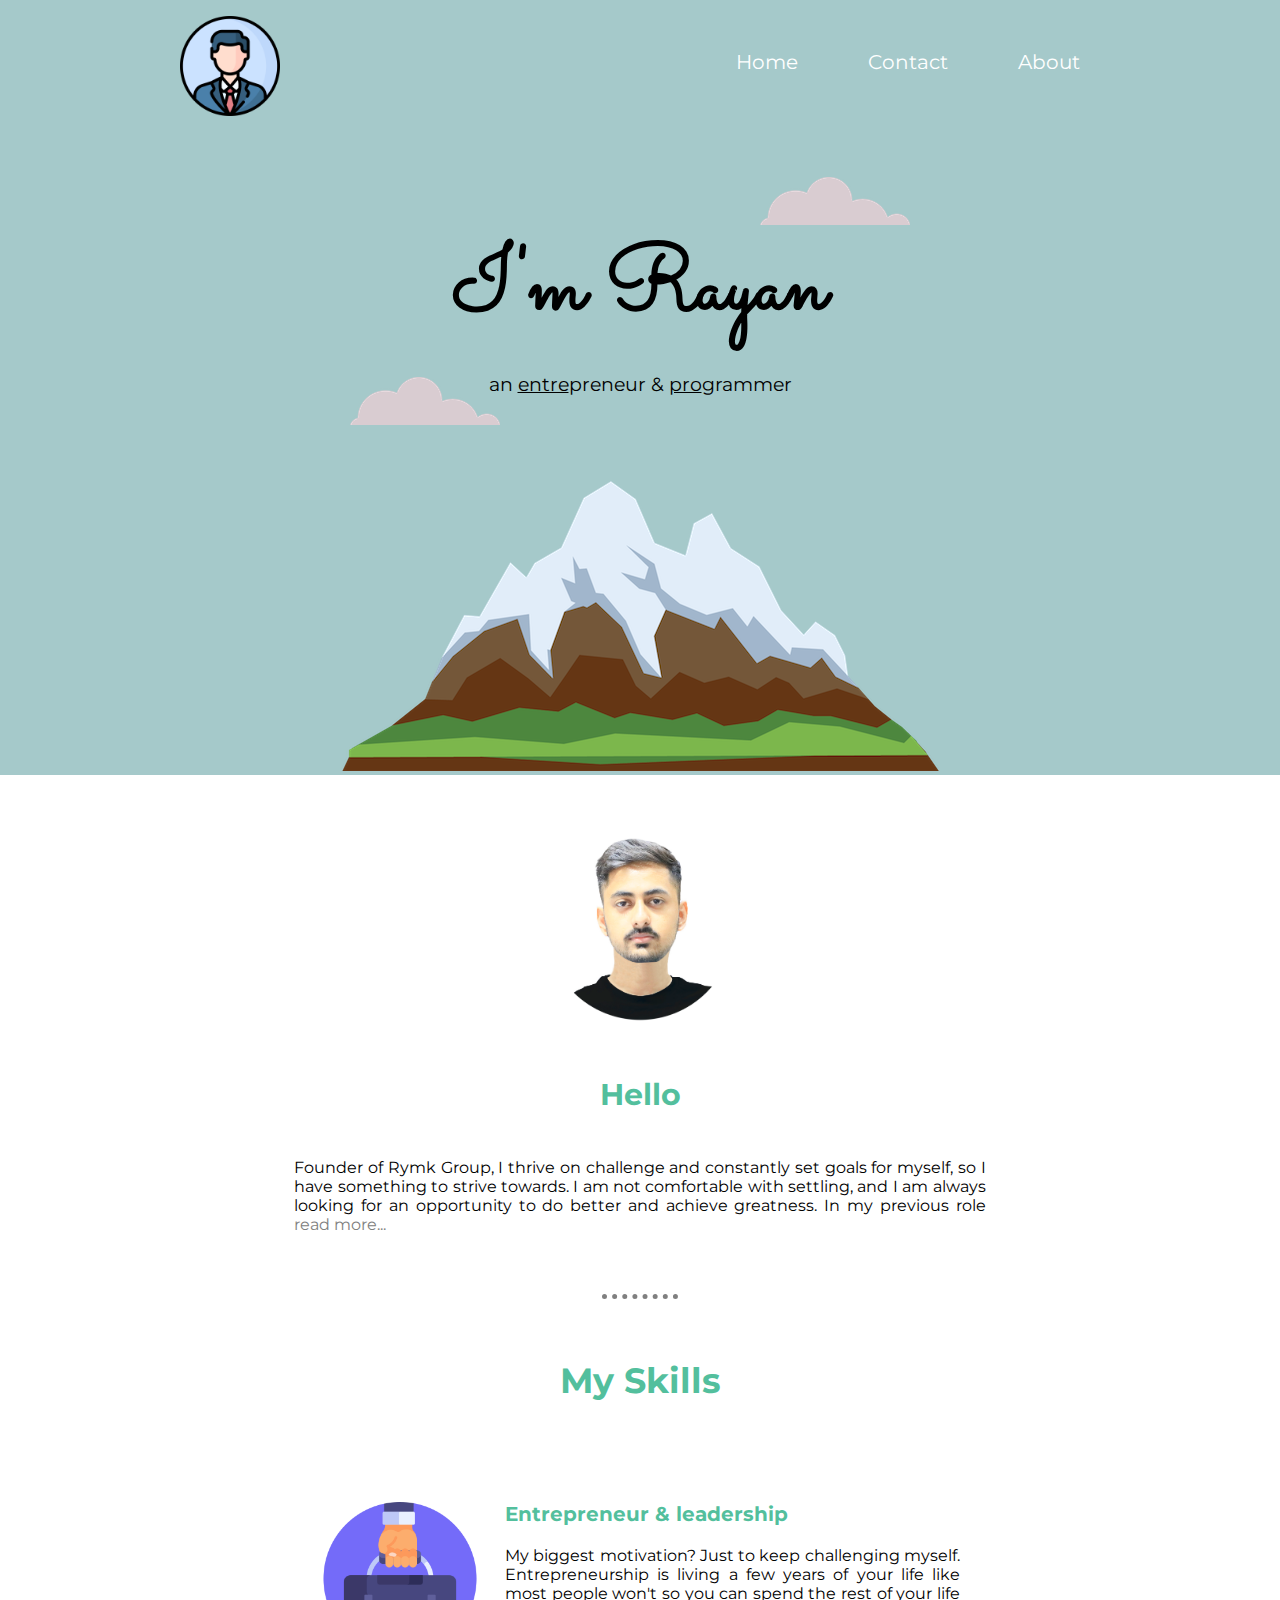
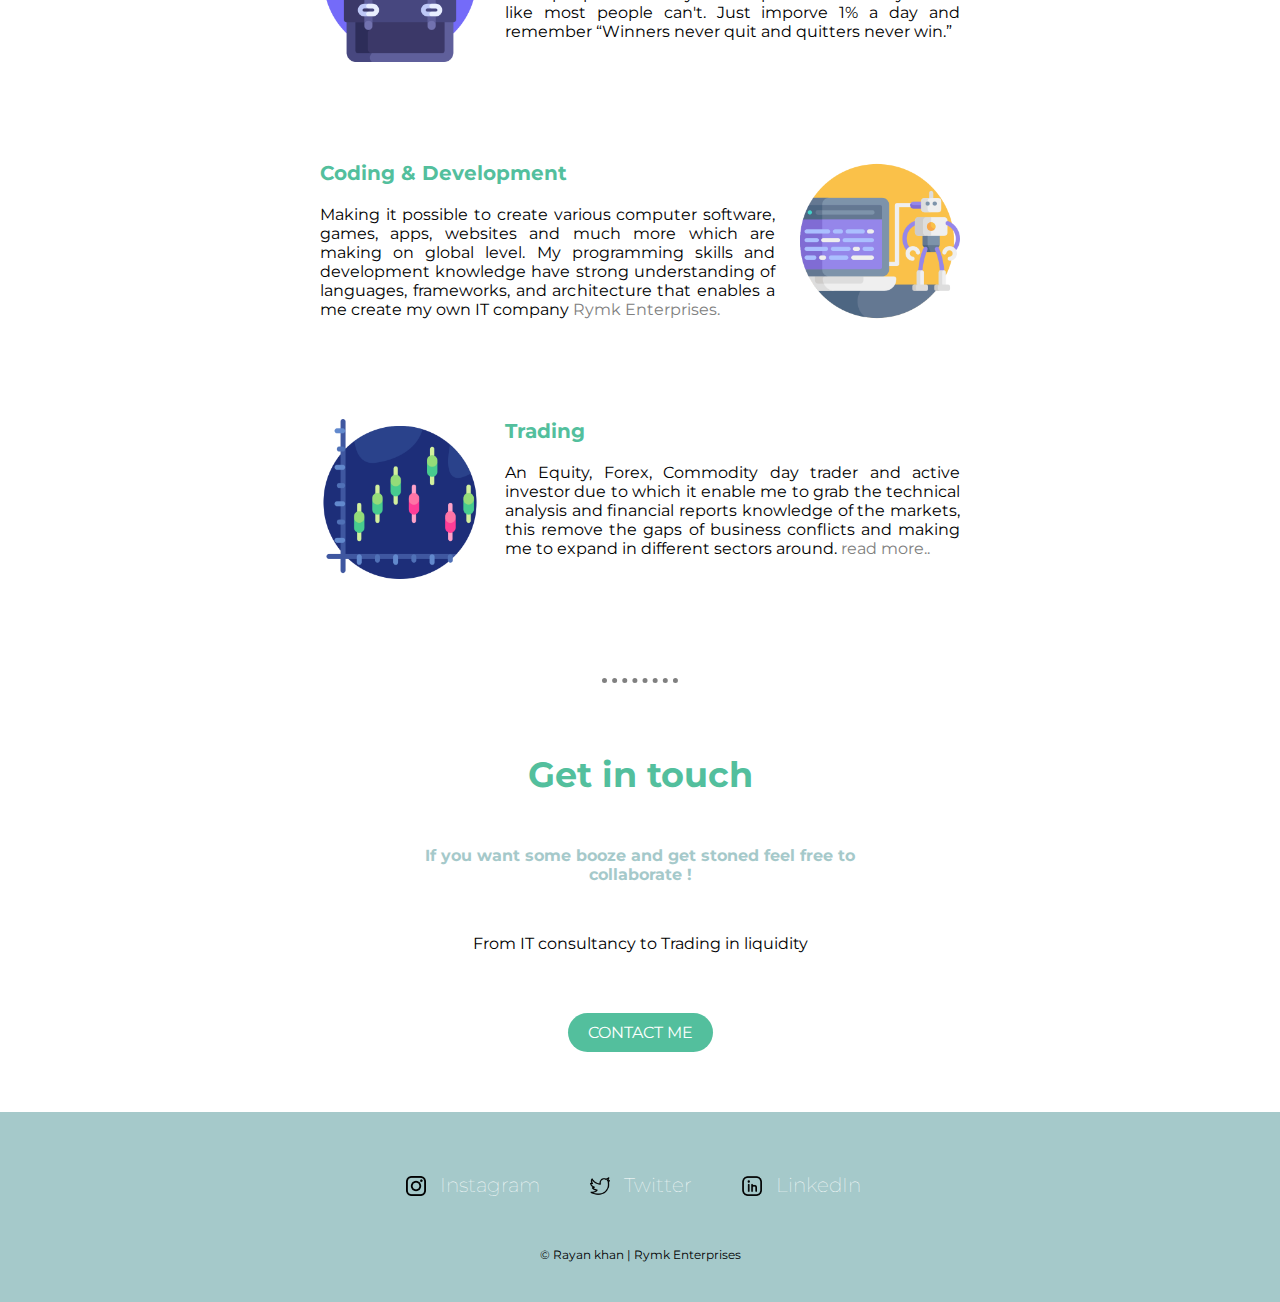
<file: index.html>
<!DOCTYPE html>
<html lang="en">

<head>
   <meta charset="UTF-8">
   <meta http-equiv="X-UA-Compatible" content="IE=edge">
   <meta name="viewport" content="width=device-width, initial-scale=1.0">
   <title>Mohammad Rayan Khan</title>
   <link rel="stylesheet" href="css/style.css">
   <link rel="icon" href="favicon.ico?v=2">
   <link rel="preconnect" href="https://fonts.googleapis.com">
   <link rel="preconnect" href="https://fonts.gstatic.com" crossorigin>
   <link href="https://fonts.googleapis.com/css2?family=Merriweather&family=Montserrat&family=Sacramento&display=swap"
      rel="stylesheet">
</head>

<body>

   <!--------------------Nav Bar--------------------->
   <div id="nav-bar">
      <ul class="nav-ul">
         <li class="nav-list-img"><a href="index.html" class="nav-items-img"><img src="image/profile.png"
                  alt="rayan-img" class="p-photo"></a>
         </li>
         <li class="nav-list">
            <a href="index.html" class="nav-items">Home</a>
         </li>
         <li class="nav-list">
            <a href="contact.html" class="nav-items" target="_blank">Contact</a>
         </li>
         <li class="nav-list">
            <a href="about.html" class="nav-items">About</a>
         </li>
      </ul>
   </div>
   <!--------------------Hero 1--------------------->
   <div id="t-container">
      <img src="image/cloud.png" alt="cloud-img" class="t-cloud">
      <h1 class="m-heading">I'm Rayan</h1>
      <p class="m-para">an <span class="m-span">entre</span>preneur & <span class="m-span">pro</span>grammer</p>
      <img src="image/cloud.png" alt="cloud-img" class="b-cloud">
      <img src="image/mountain.png" alt="mountain-img" class="b-mountain">
   </div>
   <!--------------------Hero 2--------------------->
   <div id="hero2">
         <img src="image/p-photo.png" alt="rayan-img" class="hero2-img">
         <div class="hero2-text">
            <h3 class="hero2-head">Hello</h3>
            <p class="hero2-para">Founder of Rymk Group, I thrive on challenge and constantly set goals for myself, so I have something to strive towards. I am not comfortable with settling, and I am always looking for an opportunity to do better and achieve greatness. In my previous role <a href="#" class="hero-2-a">read more...</a></p>
       </div>
   </div>

   <hr>

   <!--------------------Hero 3--------------------->
   <div id="myskill">
      <h2 class="skill-head">My Skills</h2>
         <div class="skill-row1">
            <img src="image/business.png" alt="Entrepreneur-img" class="enter-img">
            <h3 class="myskill-head hover-all-black">Entrepreneur & leadership</h3>
            <p class="myskill-para1">My biggest motivation? Just to keep challenging myself. Entrepreneurship is living a few years of your life like most people won't so you can spend the rest of your life like most people can't. Just imporve 1% a day and remember “Winners never quit and quitters never win.”</p>
         </div>
         <div class="skill-row2">
            <img src="image/coding.png" alt="code-img" class="code-img">
            <h3 class="myskill-head hover-all-black">Coding & Development</h3>
            <p class="myskill-para2">Making it possible to create various computer software, games, apps, websites and much more which are making on global level. My programming skills and development knowledge have strong understanding of languages, frameworks, and architecture that enables a me create my own IT company <a href="wwww.rymkenterprises.com" class="rymk-link">Rymk Enterprises.</a></p>
         </div> 
         <div class="skill-row3">
            <img src="image/trading.png" alt="trading-img" class="trade-img">
            <h3 class="myskill-head hover-all-black">Trading</h3>
            <p class="myskill-para3">An Equity, Forex, Commodity day trader and active investor due to which it enable me to grab the technical analysis and financial reports knowledge of the markets, this remove the gaps of business conflicts and making me to expand in different sectors around. <a href="#" class="rymk-link">read more..</a></p>
         </div>
   </div>

   <hr>
 <!--------------------Hero 4--------------------->
   <div id="b-contact">
         <h2 class="b-contact-head">Get in touch</h2>
         <h3 class="b-contact-head2">If you want some booze and get stoned feel free to collaborate !   </h3>
         <p class="b-contact-para">From IT consultancy to Trading in liquidity </p>

   </div>
   <div id="btn-c">
      <a class="btn" href="mailto:name@email.com">CONTACT ME</a>
   </div>



 <!--------------------Hero 5--------------------->
   <div id="footer">
      <div class="footer-items">
      <a href="#" class="footer-link"><img src="image/instagram-logo.png" alt="Instagram-img" class="social-img">Instagram</a>
      <a href="#" class="footer-link"><img src="image/twitter.png" alt="twitter-img" class="social-img">Twitter</a>
      <a href="#" class="footer-link"><img src="image/linkedin.png" alt="Linkedin-img" class="social-img">LinkedIn</a>
   </div>
      <p class="footer-para">&#169; Rayan khan | Rymk Enterprises</p>
   </div>

</body>

</html>
</file>
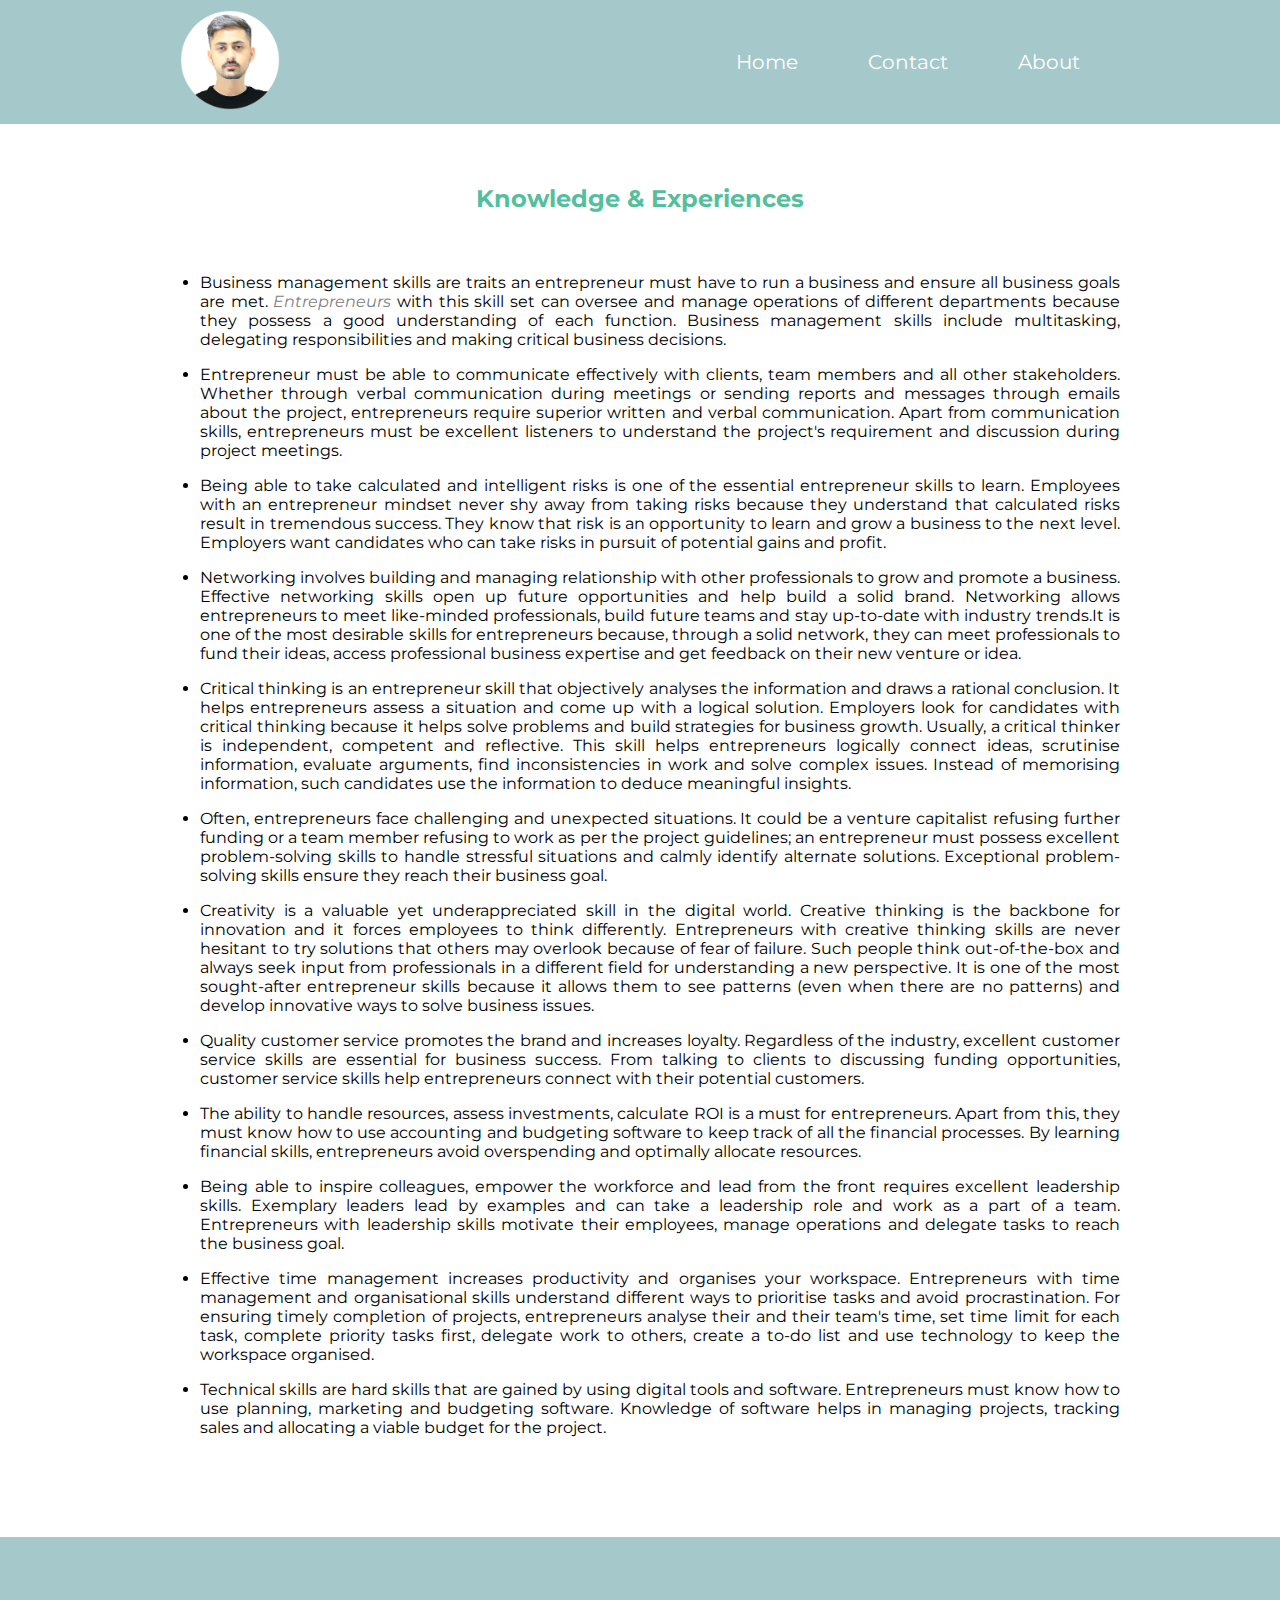
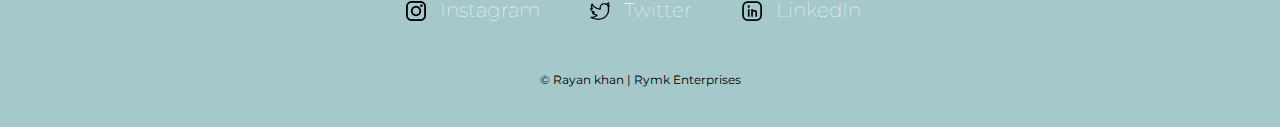
<file: about.html>
<!DOCTYPE html>
<html lang="en">

<head>
    <meta charset="UTF-8">
    <meta http-equiv="X-UA-Compatible" content="IE=edge">
    <meta name="viewport" content="width=device-width, initial-scale=1.0">
    <title>Rayan's About page</title>
    <link rel="icon" href="favicon.ico?v=2">
    <link rel="preconnect" href="https://fonts.googleapis.com">
    <link rel="preconnect" href="https://fonts.gstatic.com" crossorigin>
    <link href="https://fonts.googleapis.com/css2?family=Merriweather&family=Montserrat&family=Sacramento&display=swap"
        rel="stylesheet">
    <link rel="stylesheet" href="css/style.css">
    <style>
        .p-photo {
         position: absolute;
         width: 100px;
         height: 100px;
         left: 180px;
         top: 9.5px;
      }
    </style>
</head>

<body>
    <!--------------------Nav Bar--------------------->
    <div id="nav-bar">
        <ul class="nav-ul">
            <li class="nav-list-img"><a href="index.html" class="nav-items-img"><img src="image/p-photo.png"
                        alt="rayan-img" class="p-photo"></a>
            </li>
            <li class="nav-list">
                <a href="index.html" class="nav-items">Home</a>
            </li>
            <li class="nav-list">
                <a href="contact.html" class="nav-items" target="_blank">Contact</a>
            </li>
            <li class="nav-list">
                <a href="about.html" class="nav-items">About</a>
            </li>
        </ul>
    </div>
    <!--------------------About--------------------->
    <div id="about-page">
        <h2 class="About-head hover-all-blue">Knowledge & Experiences</h2>
        <div class="about-para">
            <ul>
                <li>
                    <p>Business management skills are traits an entrepreneur must have to run a business and ensure all
                        business
                        goals are met. <em><a href="https://en.wikipedia.org/wiki/Entrepreneurship"
                                target="_blank" class="about-a">Entrepreneurs</a> </em>with this skill set can oversee and manage
                        operations of
                        different departments because they possess a good understanding of each function. Business
                        management
                        skills include multitasking, delegating responsibilities and making critical business decisions.
                    </p>
                </li>

                <li>
                    <p>Entrepreneur must be able to communicate effectively with clients, team members and all other
                        stakeholders. Whether through verbal communication during meetings or sending reports and
                        messages
                        through
                        emails about the project, entrepreneurs require superior written and verbal communication. Apart
                        from
                        communication skills, entrepreneurs must be excellent listeners to understand the project's
                        requirement
                        and
                        discussion during project meetings.</p>
                </li>

                <li>
                    <p>Being able to take calculated and intelligent risks is one of the essential entrepreneur skills
                        to learn.
                        Employees with an entrepreneur mindset never shy away from taking risks because they understand
                        that
                        calculated risks result in tremendous success. They know that risk is an opportunity to learn
                        and grow a
                        business to the next level. Employers want candidates who can take risks in pursuit of potential
                        gains
                        and
                        profit.</p>

                </li>

                <li>
                    <p>Networking involves building and managing relationship with other professionals to grow and
                        promote a
                        business. Effective networking skills open up future opportunities and help build a solid brand.
                        Networking allows entrepreneurs to meet like-minded professionals, build future teams and stay
                        up-to-date with industry
                        trends.It is one of the most desirable skills for entrepreneurs because, through a solid
                        network, they
                        can meet professionals to fund their ideas, access professional business expertise and get
                        feedback on
                        their new
                        venture or idea.</p>
                </li>
                <li>
                    <p>Critical thinking is an entrepreneur skill that objectively analyses the information and draws a
                        rational
                        conclusion. It helps entrepreneurs assess a situation and come up with a logical solution.
                        Employers
                        look for candidates with critical thinking because it helps solve problems and build strategies
                        for
                        business growth. Usually, a critical thinker is independent, competent and reflective. This
                        skill helps
                        entrepreneurs logically connect ideas, scrutinise information, evaluate arguments, find
                        inconsistencies
                        in work and solve complex issues. Instead of memorising information, such candidates use the
                        information
                        to deduce meaningful insights.</p>
                </li>
                <li>
                    <p>Often, entrepreneurs face challenging and unexpected situations. It could be a venture capitalist
                        refusing further funding or a team member refusing to work as per the project guidelines; an
                        entrepreneur must possess excellent problem-solving skills to handle stressful situations and
                        calmly
                        identify alternate solutions. Exceptional problem-solving skills ensure they reach their
                        business goal.
                    </p>
                </li>
                <li>
                    <p>Creativity is a valuable yet underappreciated skill in the digital world. Creative thinking is
                        the
                        backbone for innovation and it forces employees to think differently. Entrepreneurs with
                        creative
                        thinking skills are never hesitant to try solutions that others may overlook because of fear of
                        failure.
                        Such people think out-of-the-box and always seek input from professionals in a different field
                        for
                        understanding a new perspective. It is one of the most sought-after entrepreneur skills because
                        it
                        allows them to see patterns (even when there are no patterns) and develop innovative ways to
                        solve
                        business issues.</p>
                </li>
                <li>
                    <p>Quality customer service promotes the brand and increases loyalty. Regardless of the industry,
                        excellent
                        customer service skills are essential for business success. From talking to clients to
                        discussing
                        funding opportunities, customer service skills help entrepreneurs connect with their potential
                        customers.</p>
                </li>

                <li>
                    <p>The ability to handle resources, assess investments, calculate ROI is a must for entrepreneurs.
                        Apart
                        from this, they must know how to use accounting and budgeting software to keep track of all the
                        financial processes. By learning financial skills, entrepreneurs avoid overspending and
                        optimally
                        allocate resources.</p>
                </li>
                <li>
                    <p>Being able to inspire colleagues, empower the workforce and lead from the front requires
                        excellent
                        leadership skills. Exemplary leaders lead by examples and can take a leadership role and work as
                        a part
                        of a team. Entrepreneurs with leadership skills motivate their employees, manage operations and
                        delegate
                        tasks to reach the business goal.</p>
                </li>
                <li>
                    <p>Effective time management increases productivity and organises your workspace. Entrepreneurs with
                        time
                        management and organisational skills understand different ways to prioritise tasks and avoid
                        procrastination. For ensuring timely completion of projects, entrepreneurs analyse their and
                        their
                        team's time, set time limit for each task, complete priority tasks first, delegate work to
                        others,
                        create a to-do list and use technology to keep the workspace organised.</p>
                </li>
                <li>
                    <p>Technical skills are hard skills that are gained by using digital tools and software.
                        Entrepreneurs must
                        know how to use planning, marketing and budgeting software. Knowledge of software helps in
                        managing
                        projects, tracking sales and allocating a viable budget for the project.</p>
                </li>
            </ul>
        </div>
    </div>






    <!--------------------Hero 5--------------------->
    <div id="footer">
        <div class="footer-items">
            <a href="#" class="footer-link"><img src="image/instagram-logo.png" alt="Instagram-img"
                    class="social-img">Instagram</a>
            <a href="#" class="footer-link"><img src="image/twitter.png" alt="twitter-img"
                    class="social-img">Twitter</a>
            <a href="#" class="footer-link"><img src="image/linkedin.png" alt="Linkedin-img"
                    class="social-img">LinkedIn</a>
        </div>
        <p class="footer-para">&#169; Rayan khan | Rymk Enterprises</p>
    </div>


</body>

</html>
</file>
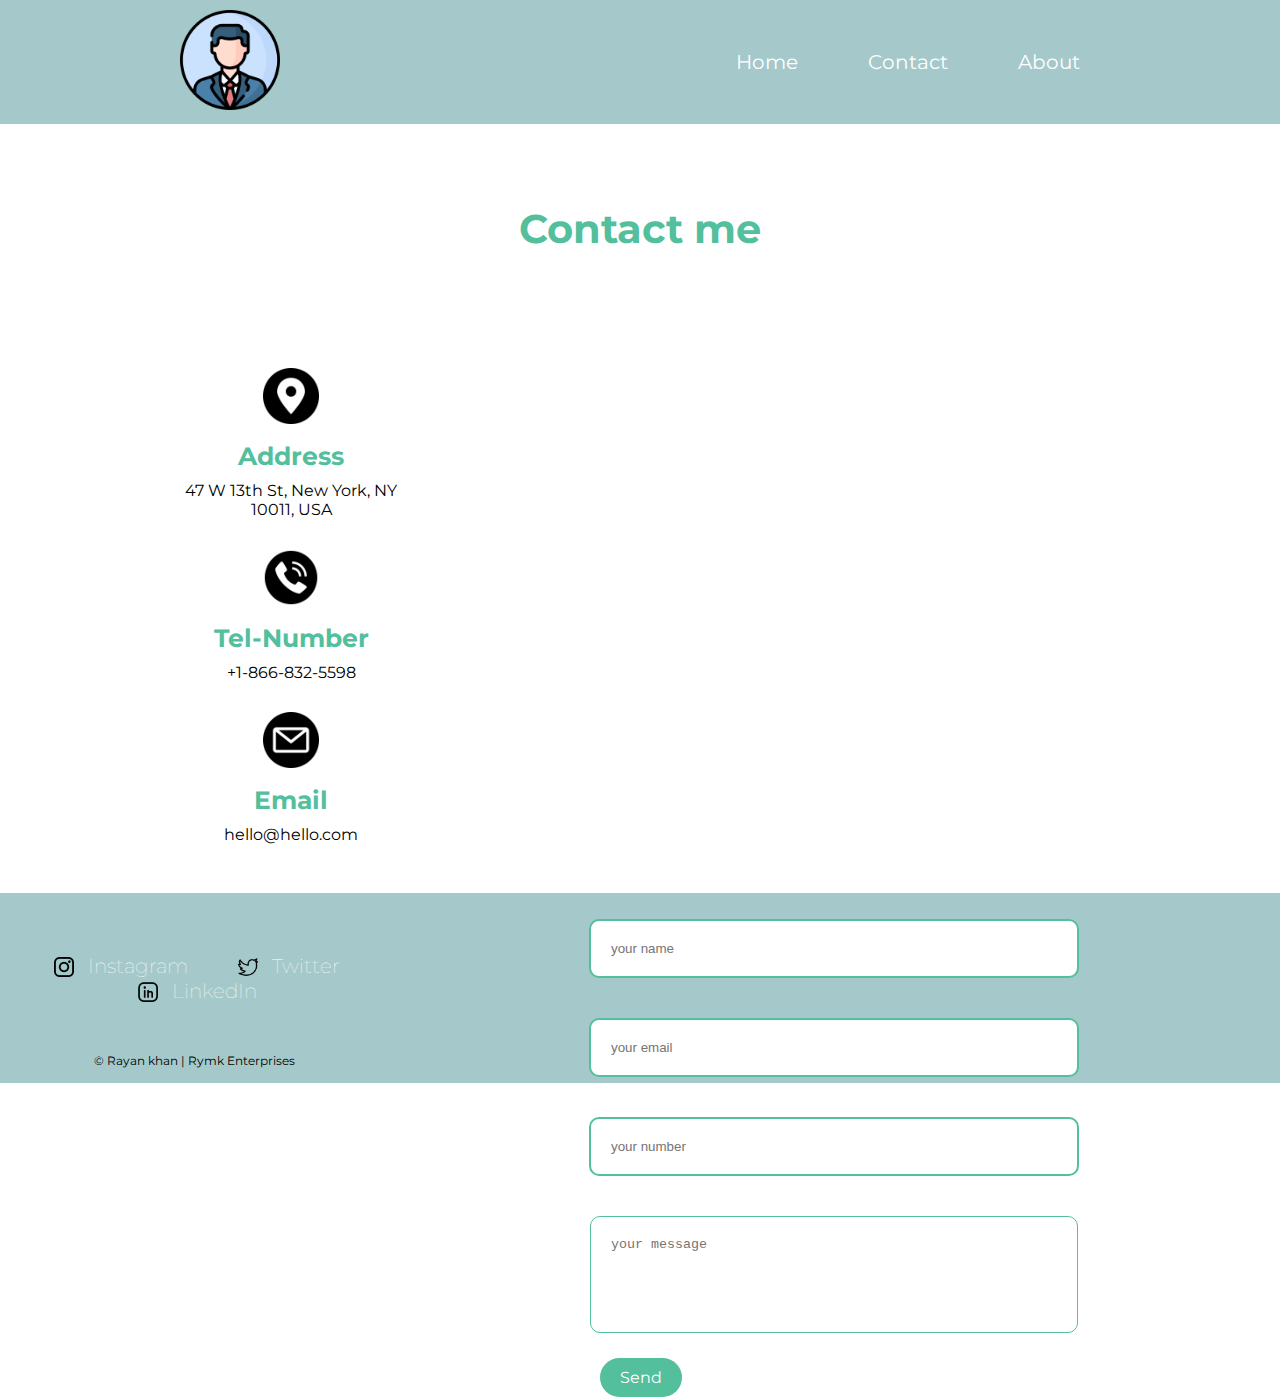
<file: contact.html>
<!DOCTYPE html>
<html lang="en">

<head>
   <meta charset="UTF-8">
   <meta http-equiv="X-UA-Compatible" content="IE=edge">
   <meta name="viewport" content="width=device-width, initial-scale=1.0">
   <title>Rayan's Contact page</title>
   <link rel="icon" href="favicon.ico?v=2">
   <link rel="preconnect" href="https://fonts.googleapis.com">
   <link rel="preconnect" href="https://fonts.gstatic.com" crossorigin>
   <link href="https://fonts.googleapis.com/css2?family=Merriweather&family=Montserrat&family=Sacramento&display=swap"
      rel="stylesheet">
   <link rel="stylesheet" href="css/style.css">
   <style>
      #footer{
         margin-top:50%;
      }
      .p-photo {
         position: absolute;
         width: 100px;
         height: 100px;
         left: 180px;
         top: 9.5px;
      }
   </style>

</head>

<body>
   <!--------------------Nav Bar--------------------->
   <div id="nav-bar">
      <ul class="nav-ul">
         <li class="nav-list-img"><a href="index.html" class="nav-items-img"><img src="image/profile.png"
                  alt="rayan-img" class="p-photo"></a>
         </li>
         <li class="nav-list">
            <a href="index.html" class="nav-items">Home</a>
         </li>
         <li class="nav-list">
            <a href="contact.html" class="nav-items">Contact</a>
         </li>
         <li class="nav-list">
            <a href="about.html" class="nav-items">About</a>
         </li>
      </ul>
   </div>

   <!--------------------CONTACT PAGE--------------------->

   <div id="contact-h">
      <h2 class="heading-coto hover-all-blue">Contact me</h2>
   </div>

   
      <div id="contact-1">
         <div class="con-box">
            <img src="image/gps.png" alt="Address-img" class="cotoimg">
            <h4 class="con-h hover-all-black">Address</h4>
            <p class="con-para">47 W 13th St, New York, NY 10011, USA</p>
         </div>
         <div class="con-box">
            <img src="image/telephone-call.png" alt="phone-img" class="cotoimg">
            <h4 class="con-h hover-all-black">Tel-Number</h4>
            <p class="con-para">+1-866-832-5598</p>
         </div>
         <div class="con-box">
            <img src="image/email.png" alt="email-img" class="cotoimg">
            <h4 class="con-h hover-all-black">Email</h4>
            <p class="con-para">hello@hello.com</p>
         </div>
      </div>

      <div id="contact-2">
         <form action="mailto:hello@hello.com" class="coto-form">
            <input type="text" class="coto-in-1 coto-in-t coto-in-text" placeholder="your name">
            <input type="text" class="coto-in-1 coto-in-t" placeholder="your email">
            <input type="text" class="coto-in-1 coto-in-t" placeholder="your number">
            <textarea name="message-cotan" id="coto-in-text-a" class="coto-in-1" cols="20"
               rows="5" placeholder="your message"></textarea>
         </form>

         <div id="btn-cto">
            <a class="btn-cto-1" href="mailto:name@email.com">Send</a>
         </div>
      </div>
     

   <!--------------------Hero 5--------------------->

   <div id="footer">
      <div class="footer-items">
         <a href="#" class="footer-link"><img src="image/instagram-logo.png" alt="Instagram-img"
               class="social-img">Instagram</a>
         <a href="#" class="footer-link"><img src="image/twitter.png" alt="twitter-img" class="social-img">Twitter</a>
         <a href="#" class="footer-link"><img src="image/linkedin.png" alt="Linkedin-img"
               class="social-img">LinkedIn</a>
      </div>
      <p class="footer-para">&#169; Rayan khan | Rymk Enterprises</p>
   </div>


</body>

</html>
</file>
<file: css/style.css>
body {
    margin: 0;

}

/* -------Nav Bar-------*/

#nav-bar {
    position: relative;
    background-color: #A5C9CA;
    padding: 40px;
    overflow: hidden;

}

.p-photo {
    position: absolute;
    width: 100px;
    height: 100px;
    left: 180px;
    top: 15.5px;

}

.nav-ul {
    margin: 0;
    float: right;
    margin-right: 100px;

}

.nav-list-img {
    list-style: none;
    padding: 10px;
    float: left;

}

.nav-items-img {
    font-size: 20px;
    text-decoration: none;
    font-family: 'Montserrat', sans-serif;
    margin-right: 30px;
    color: white;

}

.nav-list {
    list-style: none;
    padding: 10px;
    float: left;
    margin-right: 20px;

}

.nav-items {
    font-size: 20px;
    text-decoration: none;
    font-family: 'Montserrat', sans-serif;
    margin-right: 30px;
    color: white;

}

.nav-items:hover {
    color: black;
    transition: 0.5s;
}

/* -------Hero 1-------*/
.m-heading {
    margin: 0;
    font-family: 'Sacramento', cursive;
    font-size: 90px;
    color: black;
    transition: .5s;
    cursor: pointer;
}

.m-heading:hover {
    color: #53BF9D;
}

.m-para {
    line-height: 1;
    font-weight: normal;
    font-family: 'Montserrat', sans-serif;
    font-size: 1.20rem;
}

.m-span {
    text-decoration: underline;
}

.m-span:hover {
    color: grey;
    transition: .5s;
    cursor: pointer;
}


#t-container {
    text-align: center;
    background-color: #A5C9CA;
    position: relative;
    padding-top: 100px;
}

.t-cloud {
    position: absolute;
    right: 370px;
    bottom: 550px;
}

.b-cloud {
    position: absolute;
    left: 350px;
    bottom: 350px;
}

/* -------Hero 2-------*/
hr {
    border-color: grey;
    border-width: 5px;
    width: 6%;
    border-style: dotted none none none;
    margin: 40px auto;
}


#hero2 {
    margin-top: 30px;
    text-align: center;
}

.hero2-img {
    width: 15%;
    height: 15%;
    margin: 25px auto;
}

.hero2-head {
    margin: 25px auto;
    color: #53BF9D;
    font-family: 'Montserrat', sans-serif;
    font-size: 30px;

}

.hero2-head:hover {
    color: black;
    cursor: pointer;
    transition: .5s;
}

.hero2-para {
    font-family: 'Montserrat', sans-serif;
    display: inline-block;
    width: 54%;
    margin: 20px auto;
    text-align: justify;


}

.hero-2-a {
    color: gray;
    text-decoration: none;

}

/* -------Hero 3-------*/
#myskill {
    text-align: center;
}

.skill-head {
    font-family: 'Montserrat', sans-serif;
    margin: 60px auto;
    font-size: 35px;
    color: #53BF9D;
}

.skill-row1 {
    margin: 100px auto 120px auto;
    width: 50%;

}

.skill-row2 {
    margin: 120px auto 100px auto;
    width: 50%;

}

.skill-row3 {
    margin: 100px auto 120px auto;
    width: 50%;

}

.enter-img {
    margin-right: 25px;
    width: 25%;
    height: 25%;
    float: left;
}

.code-img {
    margin-left: 25px;
    width: 25%;
    height: 25%;
    float: right;
}

.trade-img {
    margin-right: 25px;
    width: 25%;
    height: 25%;
    float: left;

}

.myskill-head {
    color: #53BF9D;
    font-family: 'Montserrat', sans-serif;
    font-size: 20px;
    text-align: left;
}

.myskill-para1 {
    text-align: left;
    font-family: 'Montserrat', sans-serif;
    text-align: justify;
}

.myskill-para2 {
    text-align: justify;
    font-family: 'Montserrat', sans-serif;
}

.myskill-para3 {
    text-align: justify;
    font-family: 'Montserrat', sans-serif;
}

/* -------Hero 4-------*/
#b-contact {
    text-align: center;
}

.b-contact-head {
    font-family: 'Montserrat', sans-serif;
    font-size: 35px;
    color: #53BF9D;
    padding: 30px;
    margin-bottom: 15px;

}

.b-contact-head2 {
    cursor: pointer;
    color: #A5C9CA;
    font-family: 'Montserrat', sans-serif;
    font-size: 16px;
    width: 40%;
    margin: 20px auto 10px auto;

}

.b-contact-para {
    text-align: center;
    margin: 50px auto 41px auto;
    width: 40%;
    font-size: 16px;
    font-family: 'Montserrat', sans-serif
}

#btn-c {
    text-align: center;
    margin: 70px auto;
}

.btn {
    -webkit-border-radius: 28;
    -moz-border-radius: 28;
    border-radius: 28px;
    font-family: 'Montserrat', sans-serif;
    color: #ffffff;
    font-size: 16px;
    background: #53BF9D;
    padding: 10px 20px 10px 20px;
    text-decoration: none;
}

.btn:hover {
    background: #1f1f21;
    background-image: -webkit-linear-gradient(top, #1f1f21, #000000);
    background-image: -moz-linear-gradient(top, #1f1f21, #000000);
    background-image: -ms-linear-gradient(top, #1f1f21, #000000);
    background-image: -o-linear-gradient(top, #1f1f21, #000000);
    background-image: linear-gradient(to bottom, #1f1f21, #000000);
    text-decoration: none;
}

/* -------Hero 5-------*/
#footer {
    background-color: #A5C9CA;
    height: 150px;
    padding-top: 40px;
    width: 100%;
    text-align: center;
    margin-top: 0;

}

.footer-items {

    padding: 20px;
}

.footer-link {
    margin-top: 30px;
    font-weight: lighter;
    color: white;
    padding: 30px;
    font-size: 20px;
    font-family: 'Montserrat', sans-serif;
    text-decoration: none;

}

.footer-link:hover {
    cursor: pointer;
    color: #000000;
    transition: 1S;
}

.footer-para {
    margin-top: 30px;
    font-size: 12px;
    font-family: 'Montserrat', sans-serif;

}

.footer-para:hover {
    cursor: pointer;
    color: white;
}

.social-img {
    position: relative;
    width: 20px;
    height: 20px;
    top: 4px;
    right: 14px;
}

.rymk-link {
    color: gray;
    text-decoration: none;
}

/* -------Contact PAGE-------*/
#contact-h {
    font-family: 'Montserrat', sans-serif;
    text-align: center;
    margin: 80px auto;
}

.heading-coto {
    font-size: 2.5rem;
    color: #53BF9D;
}

#contact-1{
    font-family: 'Montserrat', sans-serif;

    text-align: center;
    float: left;
    margin-left: 35px;
    margin-top: 35px;
    
}
.con-box{
    margin: auto;
    width: 50%;
    
}

.cotoimg{
    padding-bottom: 5px;
    width: 22%;

}

.con-h{
    margin-top: 8px;
    font-size: 25px;
    margin-bottom: 10px;

}

.con-para{
    margin: 0 auto 30px auto;
}

#contact-2{
    margin-top: 35px;
  
    text-align: center;
    float: right;
    padding-top: 10px;
    position: relative;
    

}

.coto-form{
    margin-bottom: 0;
    padding-bottom: 0;
   
}

.coto-in-1{
    width: 50%;
    padding: 20px;
    margin-bottom: 40px;
    border-radius: 10px;
    border-style: solid;
    border-color: #53BF9D;
   
}

textarea{
    resize: none;
}

.btn-cto{
  
    
}

.btn-cto-1{
    position: absolute;
    right: 67%;
    top: 96%;
    border-radius: 28px;
    font-family: 'Montserrat', sans-serif;
    color: #ffffff;
    font-size: 16px;
    background: #53BF9D;
    padding: 10px 20px 10px 20px;
    text-decoration: none;
}



.btn-cto-1:hover{

background: #1f1f21;
background-image: -webkit-linear-gradient(top, #1f1f21, #000000);
background-image: -moz-linear-gradient(top, #1f1f21, #000000);
background-image: -ms-linear-gradient(top, #1f1f21, #000000);
background-image: -o-linear-gradient(top, #1f1f21, #000000);
background-image: linear-gradient(to bottom, #1f1f21, #000000);
text-decoration: none;

}




/* -------About PAGE-------*/

#about-page {
    text-align: center;
    font-family: 'Montserrat', sans-serif;
}

.About-head {
    color: #53BF9D;
    margin: 60px auto;
}

.about-para {
    margin: 0 auto 100px auto;
    text-align: left;
    text-align: justify;
    width: 75%;
}

.about-a {
    text-decoration: none;
    color: grey;
}

.about-a:hover {
    text-decoration: none;
    color: black;
    cursor: pointer;
}




/* -------Hover Effects-------*/


.hover-all-black{
    color: #53BF9D;
    cursor: pointer;
}

.hover-all-black:hover{
    color: #000000;
    transition: .5s;
    
}

.hover-all-blue{
    color: #53BF9D;
    cursor: pointer;
}
.hover-all-blue:hover{
    color: #A5C9CA;
    transition: .5s;
}

.b-contact-head2:hover{

color: #53BF9D;
transition: .5s;
}
</file>
